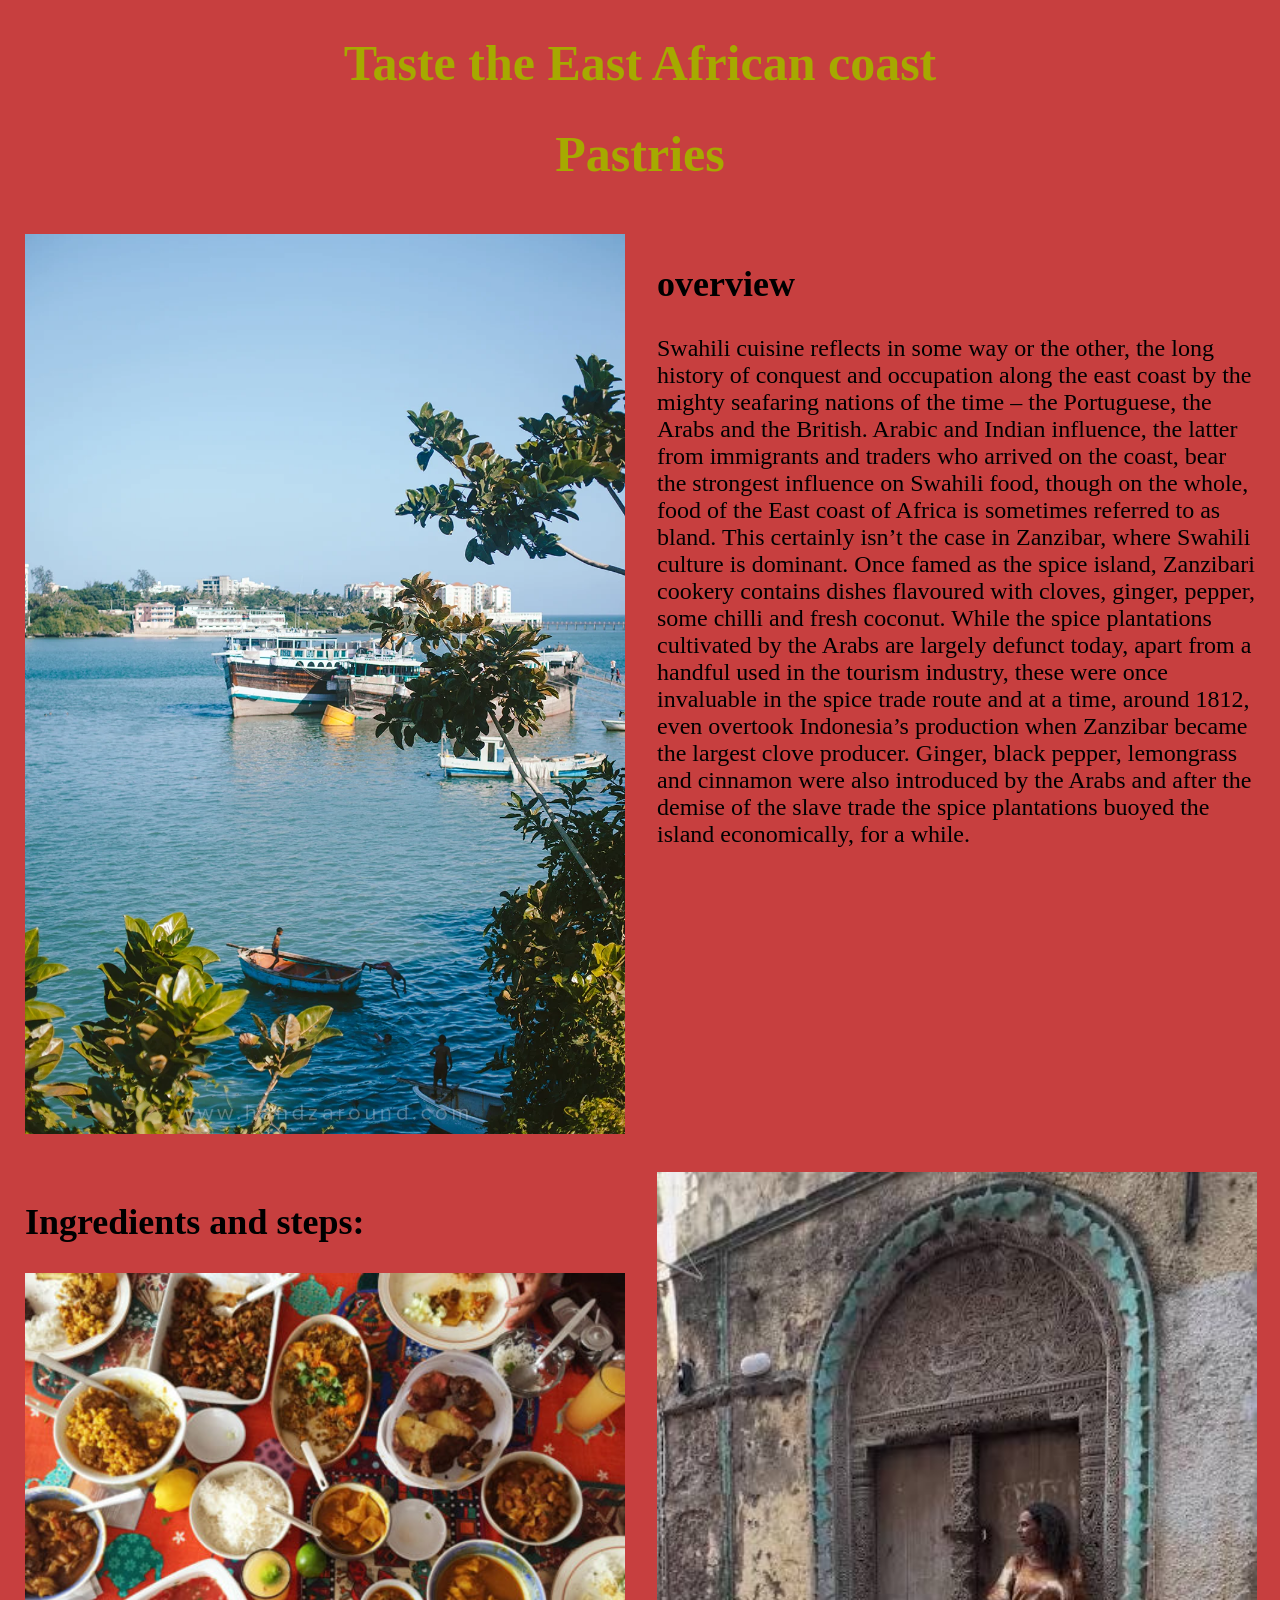
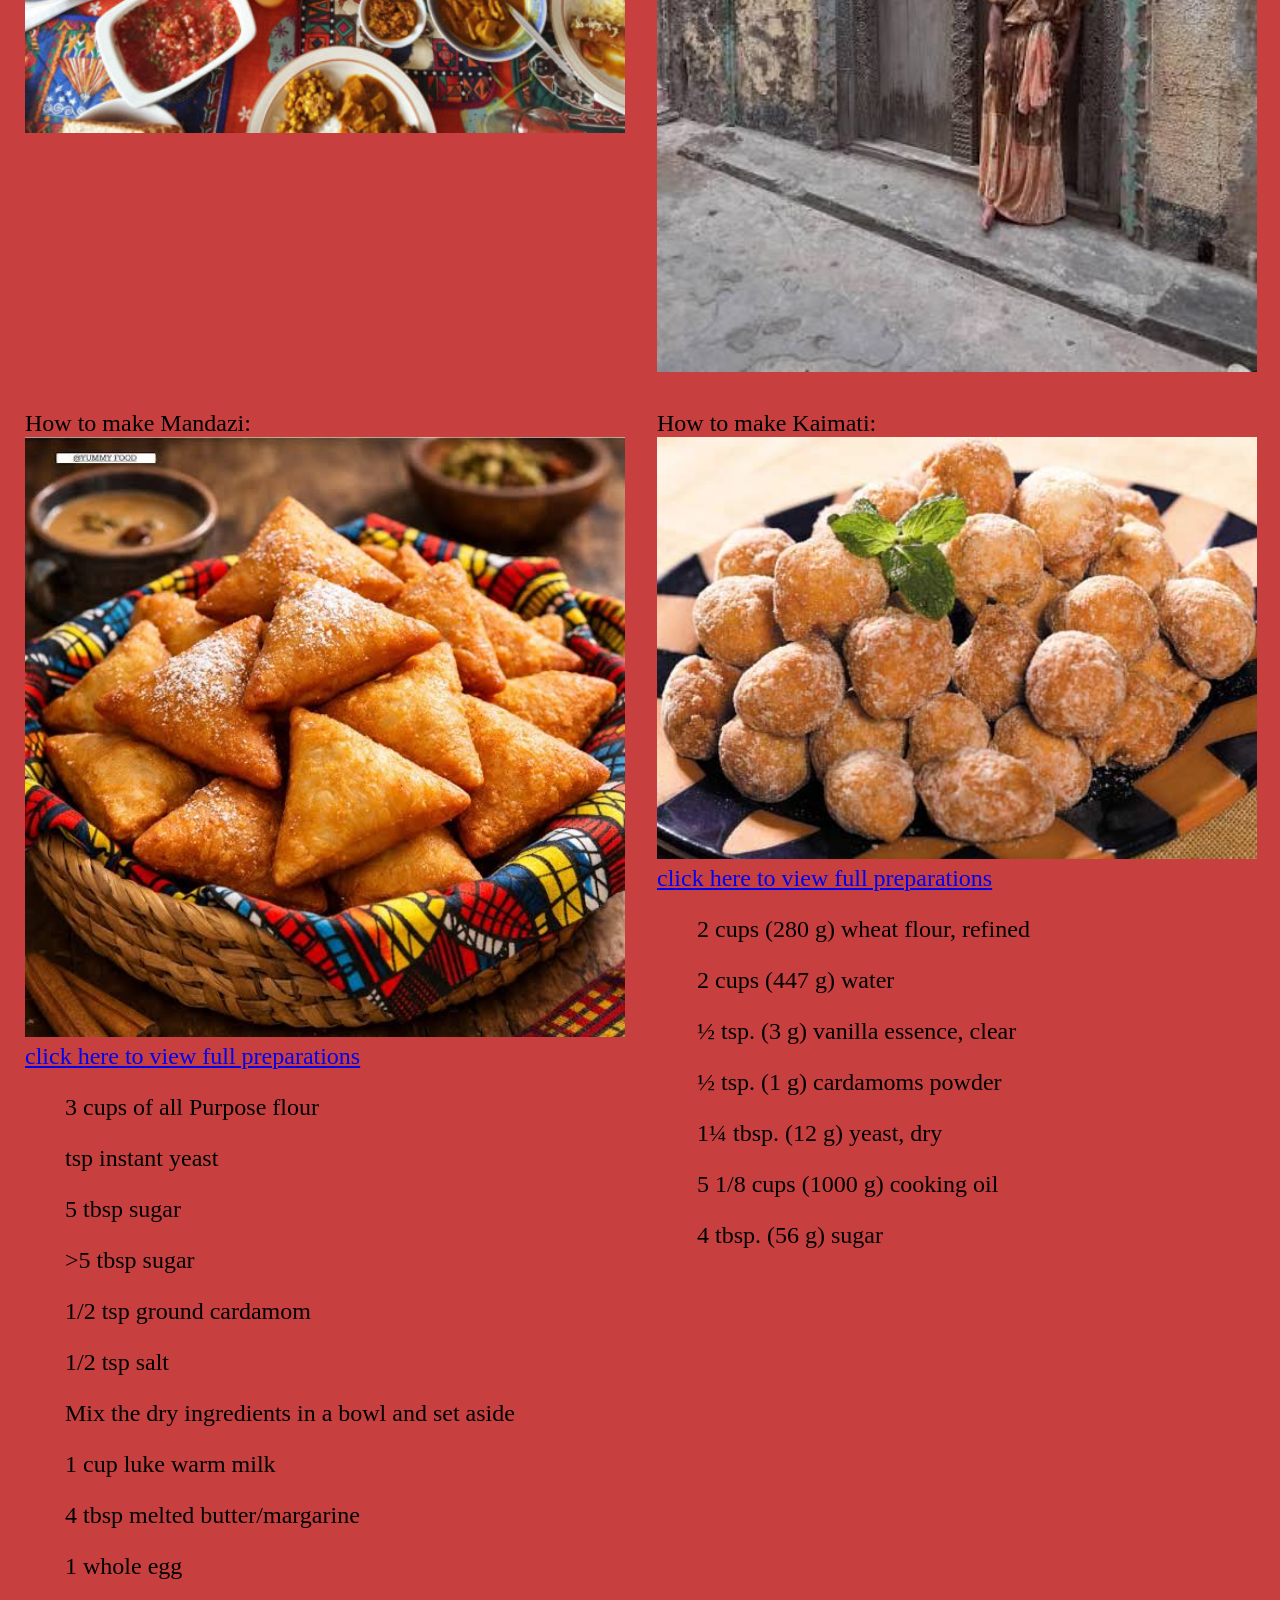
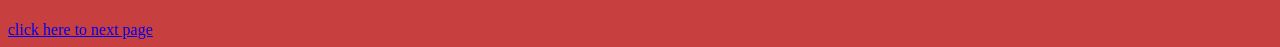
<file: index.html>
<!DOCTYPE html>
<html lang="en">
    <head>
        <meta charset="UTF-8" />
        <title>Title</title>
        <link rel="stylesheet" href="styles.css" />
    
    </head>
    <body>
        
        
        <h1 class="title">Taste the East African coast </h1>
        
        <h1>Pastries</h1>
        <table>
            <tr> 
        <td> 
                
                <img src="pics/ship.webp" alt="ships" width="600px">
                
                </td>
                <td>   <h2> overview</h2>
                Swahili cuisine reflects in some way or the other, the long history of conquest and occupation along the east coast by the mighty seafaring nations of the time – the Portuguese, the Arabs and the British. Arabic and Indian influence, the latter from immigrants and traders who arrived on the coast, bear the strongest influence on Swahili food, though on the whole, food of the East coast of Africa is sometimes referred to as bland. This certainly isn’t the case in Zanzibar, where Swahili culture is dominant. Once famed as the spice island, Zanzibari cookery contains dishes flavoured with cloves, ginger, pepper, some chilli and fresh coconut. While the spice plantations cultivated by the Arabs are largely defunct today, apart from a handful used in the tourism industry, these were once invaluable in the spice trade route and at a time, around 1812, even overtook Indonesia’s production when Zanzibar became the largest clove producer. Ginger, black pepper, lemongrass and cinnamon were also introduced by the Arabs and after the demise of the slave trade the spice plantations buoyed the island economically, for a while.
               
                    
                    </td>
                <td>

           
        </tr>
        <tr>
            <td> <h2>Ingredients and steps:</h2>
                <img src="pics/tablefood.jpg" alt="food" width="600px">
            
            
            </td>
            <td> 
             <img src="pics/door.jpeg" alt="door" width="600px">
            
            </td>
            
            
            </tr>
            <tr>
            
            <td> How to make Mandazi:
                
              <a href="https://swahilifood.com/snacks/how-to-make-soft-mandazi-biegnets/"><img src="pics/mandazi.jpeg" alt="mandazi" width="600px"><a/>
                 <a href="https://swahilifood.com/snacks/how-to-make-soft-mandazi-biegnets/">click here to view full preparations</a>
               
<ul>  3 cups of all Purpose flour</ul>
<ul>  tsp instant yeast</ul>
<ul>5 tbsp sugar</ul>
<ul>>5 tbsp sugar</ul>
<ul>1/2 tsp ground cardamom</ul>
<ul>1/2 tsp salt</ul>
<ul>Mix the dry ingredients in a bowl and set aside</ul>

<ul>1 cup luke warm milk</ul>
<ul>4 tbsp melted butter/margarine</ul>
<ul>1 whole egg</ul>
                
                
              </td>
            
            <td>How to make Kaimati:

             <a href="https://kenyamilk.com/kaimati-recipe/"><img src="pics/kaimati.jpg" alt="kaimati" width="600px"><a/>
                   <a href="https://kenyamilk.com/kaimati-recipe/">click here to view full preparations</a>
                
                
              <ul>2 cups (280 g) wheat flour, refined</ul>  
<ul>2 cups (447 g) water</ul>
<ul>½ tsp. (3 g) vanilla essence, clear</ul>
<ul>½ tsp. (1 g) cardamoms powder</ul>
<ul>1¼ tbsp. (12 g) yeast, dry</ul>
<ul>5 1/8 cups (1000 g) cooking oil</ul>
<ul>4 tbsp. (56 g) sugar</ul>
                     
                     </td>
            
            
            </tr>


        
        
        
        
        
        
        
        </table>
    <a href="Page2.html">click here to next page</a>
    </body>
</html>
</file>
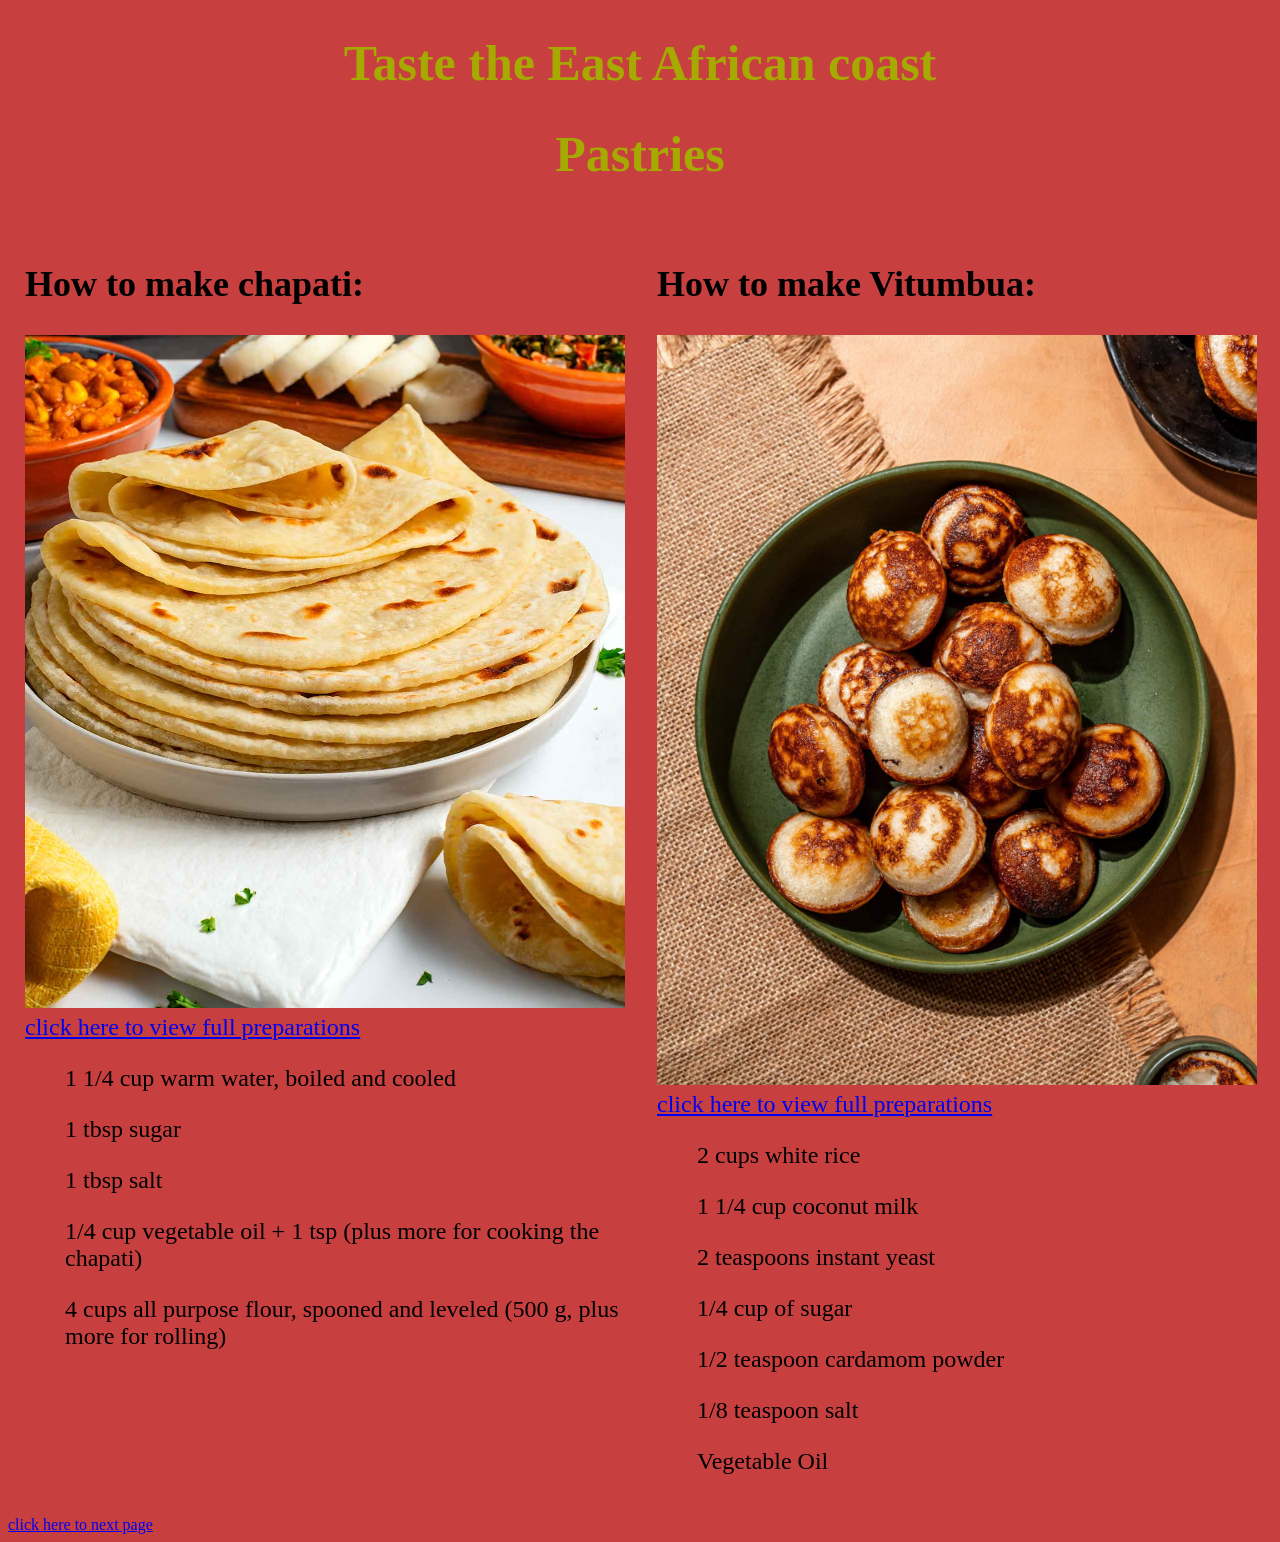
<file: Page2.html>
<!DOCTYPE html>
<html lang="en">
    <head>
        <meta charset="UTF-8" />
        <title>Title</title>
        <link rel="stylesheet" href="styles.css" />
    
    </head>
    <body>
        
        
        <h1 class="title">Taste the East African coast </h1>
        
        <h1>Pastries</h1>
        <table>
            <tr> 
        <td> 
                <h2> How to make chapati:</h2>
                <img src="pics/Chapati.jpg" alt="chapati" width="600px">
            <a href="https://tastythriftytimely.com/kenyan-chapati-recipe-soft-flaky/print/15987/">click here to view full preparations</a>
                
            <p> <ul>1 1/4 cup warm water, boiled and cooled</ul>
<ul>1 tbsp sugar</ul>
<ul>1 tbsp salt</ul>
<ul>1/4 cup vegetable oil + 1 tsp (plus more for cooking the chapati)</ul>
<ul>4 cups all purpose flour, spooned and leveled (500 g, plus more for rolling)</ul>
</p>
                
                </td>
                <td>   <h2> How to make Vitumbua:</h2>
                    
                  <img src="pics/vitumbua.jpg" alt="vitumbua" width="600px">
                    <a href="https://eatwithafia.com/vitumbua-swahili-rice-cakes/">click here to view full preparations</a>
                
                    <ul>2 cups white rice</ul>
<ul>1 1/4 cup coconut milk</ul>
<ul>2 teaspoons instant yeast</ul>
<ul>1/4 cup of sugar</ul>
<ul>1/2 teaspoon cardamom powder</ul>
<ul>1/8 teaspoon salt</ul>
<ul>Vegetable Oil</ul>
                    </td>
                <td>

           

            
            
            
           
        
        
        
        
        </table>
    <a href="Page3.html">click here to next page</a>
    </body>
</html>
</file>
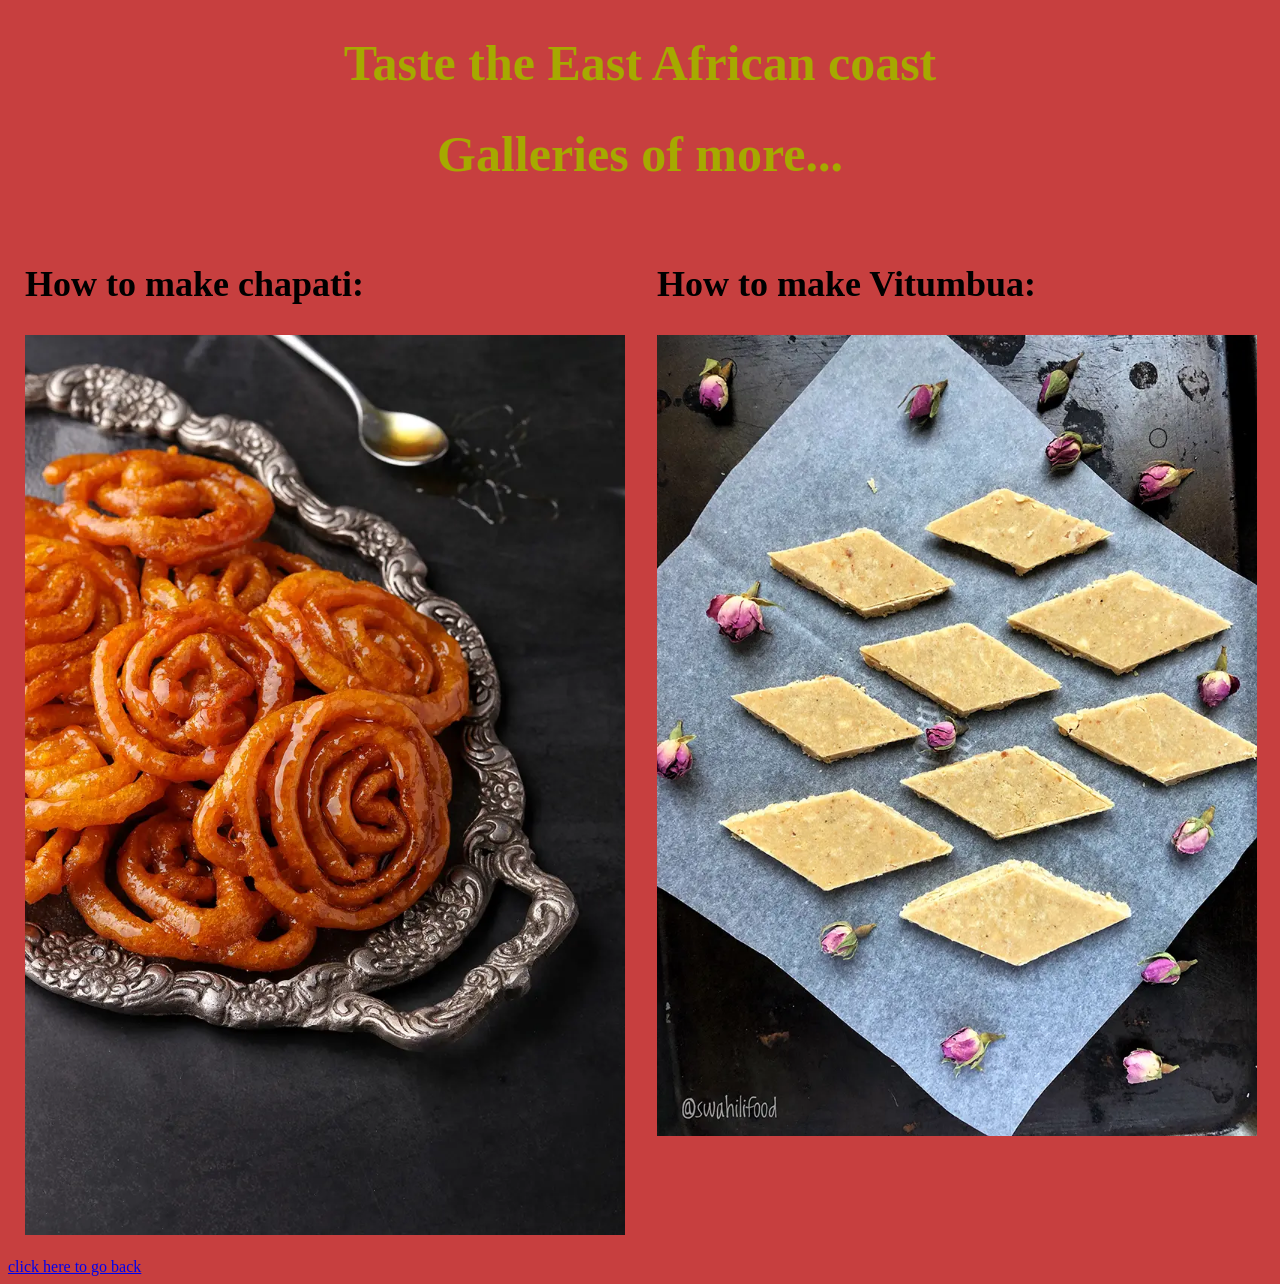
<file: Page3.html>
<!DOCTYPE html>
<html lang="en">
    <head>
        <meta charset="UTF-8" />
        <title>Title</title>
        <link rel="stylesheet" href="styles.css" />
    
    </head>
    <body>
        
        
        <h1 class="title">Taste the East African coast </h1>
        
        <h1>Galleries of more...</h1>
        <table>
            <tr> 
        <td> 
                <h2> How to make chapati:</h2>
          
      <a href="https://swahilifood.com/desserts/jalebis-how-to-make-them-the-easy-way/"><img src="pics/jalebis.webp" alt="kaimati" width="600px"><a/>
                
                </td>
                <td>   <h2> How to make Vitumbua:</h2>
                    <a href="https://swahilifood.com/desserts/peanut-burfi-kashata-za-njugu/"><img src="pics/peanut-burfi.webp" alt="kaimati" width="600px"><a/>
                
                
     
                    </td>
                <td>

           

            
            
            
           
        
        
        
        
        </table>
    <a href="index.html">click here to go back</a>
    </body>
</html>
</file>
<file: styles.css>
body{
                background-color: rgb(199, 63, 63)
            }
        h1{   color: rgb(166, 169, 0);
                background-color:;
                text-align-last: center;
                font-size: 50px;
                }

        td{ font-size: 24px;
vertical-align: top;
padding: 15px}
</file>
